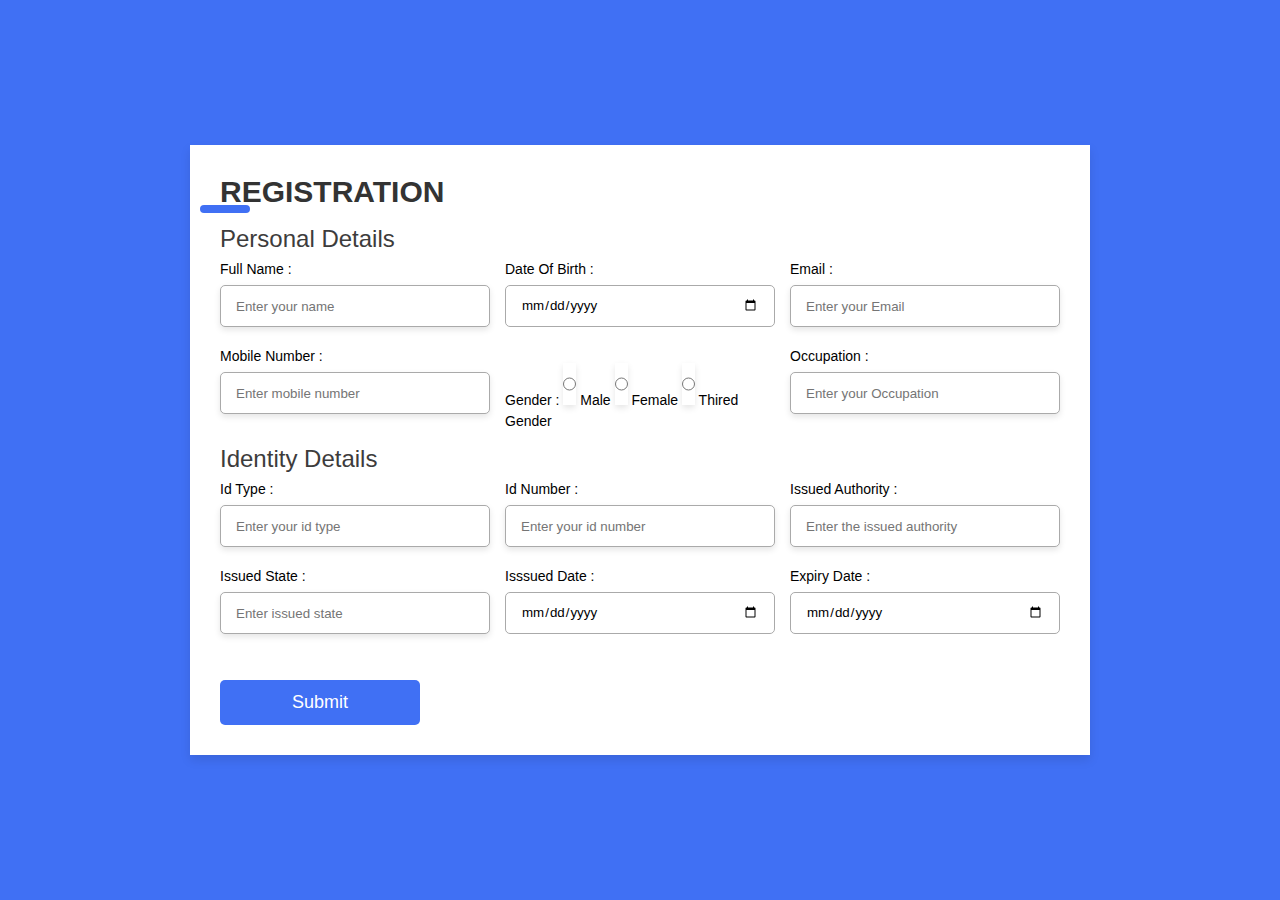
<file: index.html>
<!DOCTYPE html>
<html lang="en">

<head>
    <meta charset="UTF-8">
    <meta name="viewport" content="width=device-width, initial-scale=1.0">
    <title>F O R M</title>
    <link rel="stylesheet" href="style.css">
    <link href="https://cdn.jsdelivr.net/npm/bootstrap@5.0.2/dist/css/bootstrap.min.css" rel="stylesheet"
        integrity="sha384-EVSTQN3/azprG1Anm3QDgpJLIm9Nao0Yz1ztcQTwFspd3yD65VohhpuuCOmLASjC" crossorigin="anonymous">
</head>

<body>
    <div class="container">
        <h2>REGISTRATION</h2>
        <form action="#" id="form">
            <div class="form-first">
                <div class="details personal">
                    <span class="title"> personal Details</span>
                    <div class="fields">
                        <div class="input-field">
                            <label for="fullname">Full Name :</label>
                            <input type="text" placeholder="Enter your name" id="username">
                            <div class="error"></div>
                        </div>

                        <div class="input-field">
                            <label for="dateofbirth">date of birth :</label>
                            <input type="date" placeholder="Enter your DOB" id="dateofbirth" required>
                            <div class="error"></div>
                        </div>

                        <div class="input-field">
                            <label for="email">Email :</label>
                            <input type="email" placeholder="Enter your Email" id="email">
                            <div class="error"></div>
                        </div>

                        <div class="input-field">
                            <label for="mobile number">mobile number :</label>
                            <input type="number" placeholder="Enter mobile number" id="phnumber" >
                            <div class="error"></div>
                        </div>

                        <div class="input-field">
                            <label for="gender">Gender :
                                <input type="radio" name="male">   Male
                                <input type="radio" name="male">   Female
                                <input type="radio" name="male">   Thired gender
                            </label>
                            

                        
                            <p id="dis"></p>
                        </div>
                        
                        <div class="input-field">
                            <label for="occupation">occupation :</label>
                            <input type="text" placeholder="Enter your Occupation" id="occupation" >
                            <div class="error"></div>
                        </div>
                    </div>
                </div>
                <div class="details id">
                    <span class="title"> Identity Details</span>
                    <div class="fields">
                        <div class="input-field">
                            <label for="idtype">Id type :</label>
                            <input type="text" placeholder="Enter your id type"  id="idtype">
                            <div class="error"></div>
                        </div>

                        <div class="input-field">
                            <label for="idnumber">id number :</label>
                            <input type="number" placeholder="Enter your id number" id="idnum">
                            <div class="error"></div>
                        </div>

                        <div class="input-field">
                            <label for="authority">Issued Authority :</label>
                            <input type="text" placeholder="Enter the issued authority" id="authority">
                            <div class="error"></div>
                        </div>

                        <div class="input-field">
                            <label for="issued state">Issued state :</label>
                            <input type="text" placeholder="Enter issued state" id="state" >
                            <div class="error"></div>
                        </div>

                        <div class="input-field">
                            <label for="Issueddate">Isssued date :</label>
                            <input type="date" placeholder="Enter issued date" id="issuedate" required>
                            <div class="error"></div>
                        </div>
                        
                        <div class="input-field">
                            <label for="expirydate">expiry date :</label>
                            <input type="date" placeholder="Enter expirydate" id="expirydate" required>
                            <div class="error"></div>
                        </div>
                    </div>
                    <button type="submit">Submit</button>
                </div>
            </div>
            
        </form>
    </div>




























    <script src="script.js"></script>

    <script src="https://cdn.jsdelivr.net/npm/bootstrap@5.0.2/dist/js/bootstrap.bundle.min.js"
        integrity="sha384-MrcW6ZMFYlzcLA8Nl+NtUVF0sA7MsXsP1UyJoMp4YLEuNSfAP+JcXn/tWtIaxVXM" crossorigin="anonymous">
        </script>
</body>

</html>
</file>
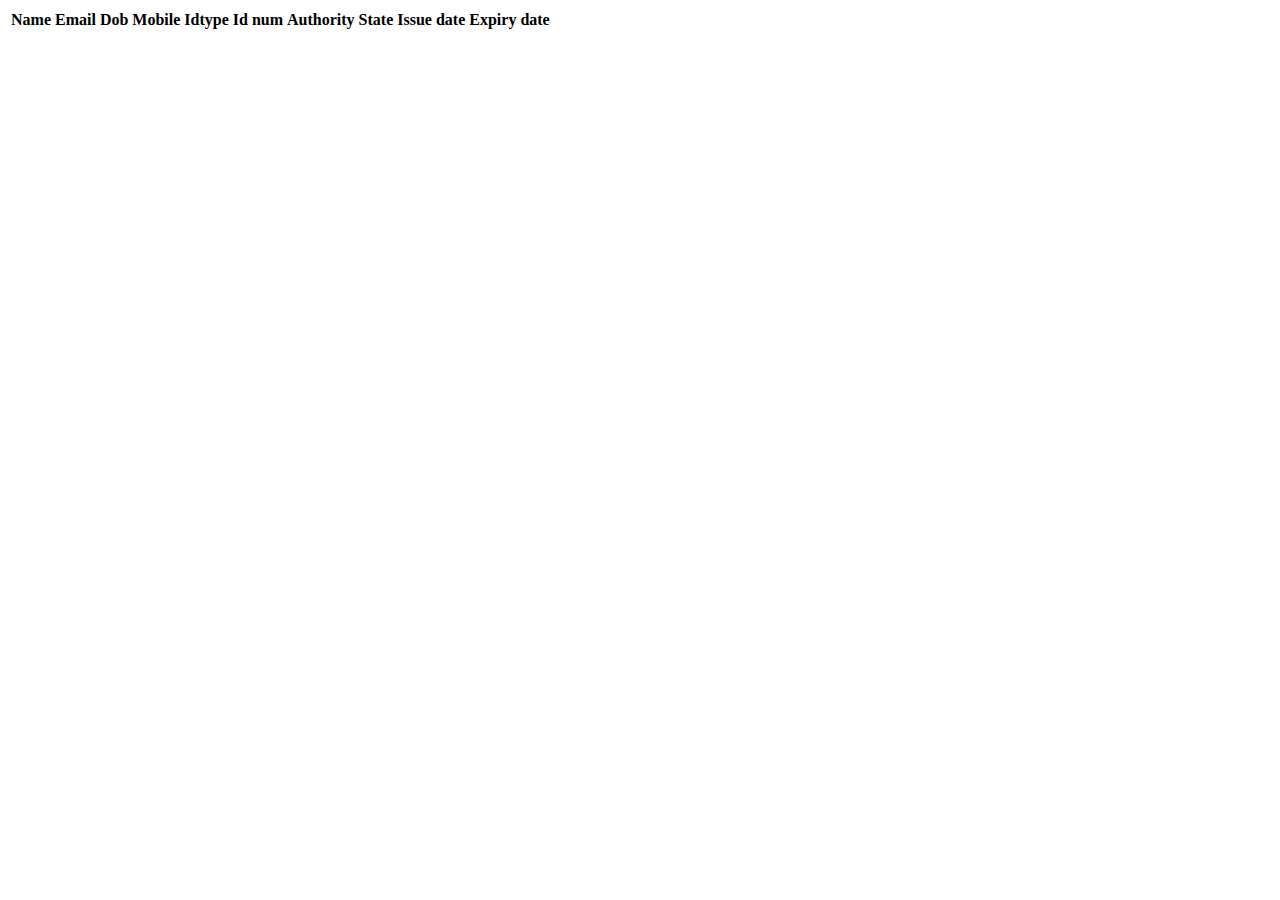
<file: result.html>
<!DOCTYPE html>
<html lang="en">

<head>
    <meta charset="UTF-8">
    <meta name="viewport" content="width=device-width, initial-scale=1.0">
    <title>Document</title>

    <link href="https://cdn.jsdelivr.net/npm/bootstrap@5.1.3/dist/css/bootstrap.min.css" rel="stylesheet"
        integrity="sha384-1BmE4kWBq78iYhFldvKuhfTAU6auU8tT94WrHftjDbrCEXSU1oBoqyl2QvZ6jIW3" crossorigin="anonymous">
</head>

<body>
    <table class="table table-bordered">
        <thead>
            <tr>
                <th scope="col">Name</th>
                <th scope="col">Email</th>
                <th scope="col">Dob</th>
                <th scope="col">Mobile</th>
                <!-- <th scope="col">gender</th>
                <th scope="col">Occupation</th> -->
                <th scope="col">Idtype</th>
                <th scope="col">Id num</th>
                <th scope="col">Authority</th>
                <th scope="col">State</th>
                <th scope="col">Issue date </th>
                <th scope="col">Expiry date</th>
            </tr>
        </thead>
        <tbody>
            <tr>
                <td id="nameid"></td>
                <td id="emailid"></td>
                <td id="dobid"></td>
                <td id="mobileid"></td>
                <!-- <td id="genderid"></td>
                <td id="ocuupationid"></td> -->
                <td id="idtypeid"></td>
                <td id="idnumid"></td>
                <td id="authorityid"></td>
                <td id="stateid"></td>
                <td id="issuedateid"></td>
                <td id="expirydateid"></td>
                
            </tr>
        </tbody>
    </table>
    <script src="https://cdn.jsdelivr.net/npm/bootstrap@5.1.3/dist/js/bootstrap.bundle.min.js"
        integrity="sha384-ka7Sk0Gln4gmtz2MlQnikT1wXgYsOg+OMhuP+IlRH9sENBO0LRn5q+8nbTov4+1p"
        crossorigin="anonymous"></script>
    <script>
        var formData = JSON.parse(localStorage.getItem('formData'));
        if (formData) {
            document.getElementById('nameid').textContent = formData.name;
            document.getElementById('emailid').textContent = formData.email;
            document.getElementById('dobid').textContent = formData.dob;
            document.getElementById('mobileid').textContent = formData.mobile;
            // document.getElementById('genderid').textContent = formData.gender;
            // document.getElementById('occupationid').textContent = formData.occupation;
            document.getElementById('idtypeid').textContent = formData.idtype;
            document.getElementById('idnumid').textContent = formData.idnum;
            document.getElementById('authorityid').textContent = formData.authority;
            document.getElementById('stateid').textContent = formData.state;
            document.getElementById('issuedateid').textContent = formData.issuedate;
            document.getElementById('expirydateid').textContent = formData.expirydate;
        }
    </script>
</body>

</html>
</file>
<file: style.css>
* {
    margin: 0;
    padding: 0;
    box-sizing: border-box;
    font-family: 'Poppins', sans-serif;
    scroll-behavior: smooth;
}

body {
    min-height: 100vh;
    display: flex;
    align-items: center;
    justify-content: center;
    background-color: #4070f4 !important;
}
.container{
    position: relative;
    max-width: 900px;
    width: 100%;
    padding: 30px;
    margin: 0 15px;
    background-color: #fff;
    box-shadow: 0 5px 10px rgba(0,0,0,0.1);
}
.container h2{
    font-size: 30px;
    font-weight: 600;
    color: #333;
}
.container h2::after{
    content: "";
    position: absolute;
    background-color: #4070f4;
    height: 8px;
    width: 50px;
    left: 10px;
    margin-top: 30px;
    border-radius: 10px;
}
.details  span{
    font-size: 24px;
    font-weight: 400;
    color: rgb(61, 60, 60);
    text-transform: capitalize;
    display: block;
    margin-bottom: 8px;
}
form{
    position: relative;
    margin-top: 16px;
    min-height: 490px;
    background-color: #fff;
}
.container form .details {
    margin-top: 10px;
} 
form .fields{
    display: flex;
    align-items: center;
    justify-content: space-between;
    flex-wrap: wrap;
}
form .fields .input-field{
display: flex;
flex-direction: column;
width: calc(100% / 3 - 10px);
}
form .input-field label{
   font-size: 14px;
   text-transform: capitalize;

}
#dis{
    color: red;
    font-size: 12px;
}
form .input-field input{
    height: 42px;
    margin: 8px 0;
    padding: 0 15px;
    border: 1px solid #aaa;
    outline: none;
    border-radius: 5px;
}
form .input-field input:is(:focus,:valid){
    box-shadow: 0 3px 6px rgba(0,0,0,0.1);
}
form button{
    display: flex;
    align-items: center;
    justify-content: center;
    height: 45px;
    max-width: 200px;
    width: 100%;
    border: none;
    outline: none;
    color: #fff;
    font-size: 18px;
    font-weight: 500;
    background-color: #4070f4;
    border-radius: 5px;
    margin-top: 25px;
    transition: all 0.3s linear;

}
form button:hover{
    background-color: #265df2;
}
.input-field.success input {
    border-color: #09c372;
}

.input-field.error input {
    border-color: #ff3860;
}

.input-field .error {
    color: #ff3860;
    font-size: 9px;
    height: 13px;
}





































@media(max-width:768px){
    form .fields .input-field{
        width: calc(100% / 2 - 15px);
    }
    .containerform{
        overflow-y: scroll;
    }
    .container form::-webkit-scrollbar{
        display: none;
    }
}
@media (max-width:576px){
    form .fields .input-field{
        width: 100%;
    } 
}
</file>
